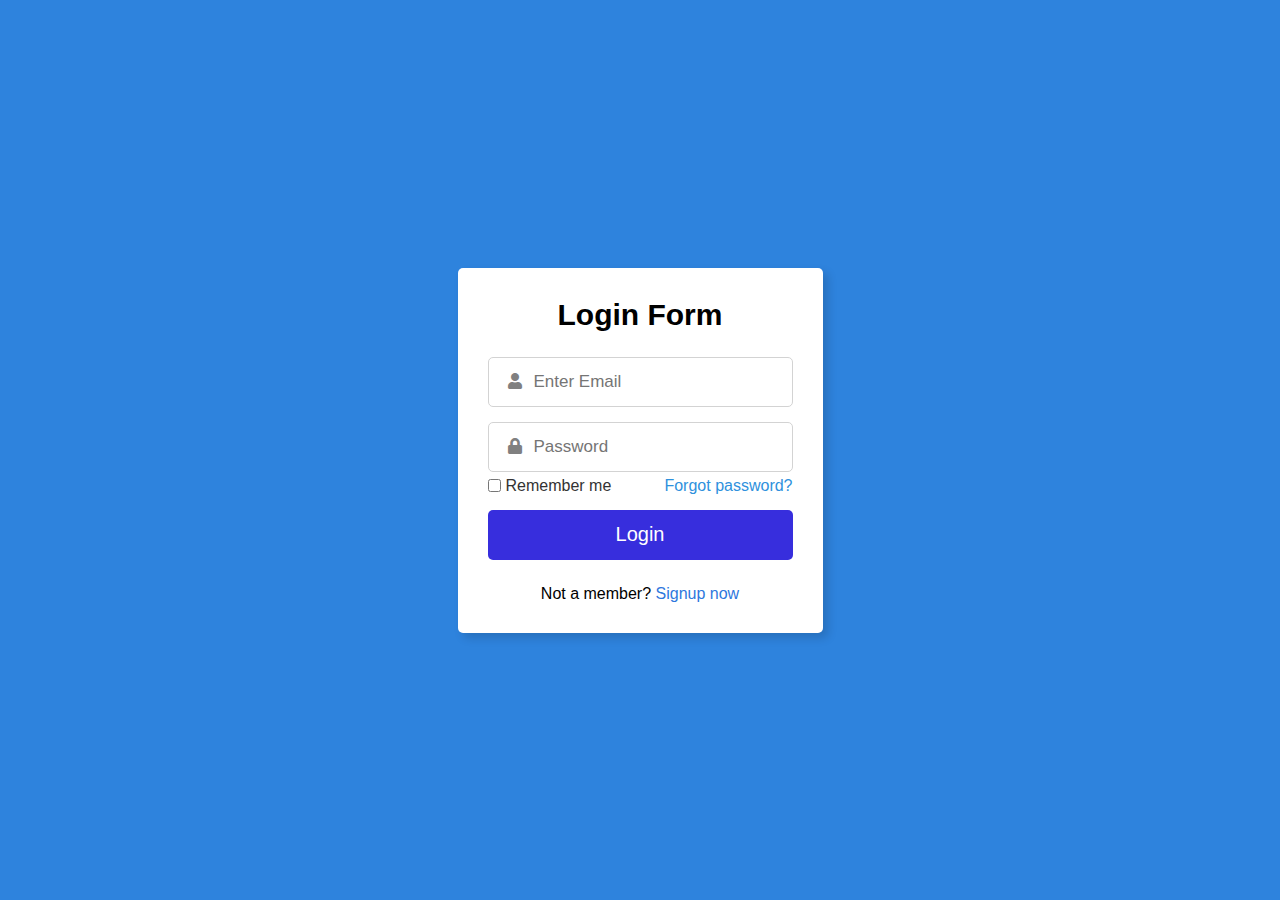
<file: login.html>
<!DOCTYPE html>
<html lang="en" dir="ltr">
  <head>
    <meta charset="UTF-8">
    <title> Login Form | CodingLab </title>
    <link rel="stylesheet" href="login.css">
   <link rel="stylesheet" href="https://cdnjs.cloudflare.com/ajax/libs/font-awesome/5.15.2/css/all.min.css"/>
   </head>
<body>
  <div class="main_div">
    <div class="title">Login Form</div>
    <form action="#">
      <div class="input_box">
        <input type="text" placeholder="Enter Email" required>
        <div class="icon"><i class="fas fa-user"></i></div>
      </div>
      <div class="input_box">
        <input type="password" placeholder="Password" required>
        <div class="icon"><i class="fas fa-lock"></i></div>
      </div>
      <div class="option_div">
        <div class="check_box">
          <input type="checkbox">
          <span>Remember me</span>
        </div>
        <div class="forget_div">
          <a href="#">Forgot password?</a>
        </div>
      </div>
      <div class="input_box button">
        <input type="submit" value="Login">
      </div>
      <div class="sign_up">
        Not a member? <a href="signup.html">Signup now</a>
      </div>
    </form>
  </div>
  
</body>
</html>
</file>
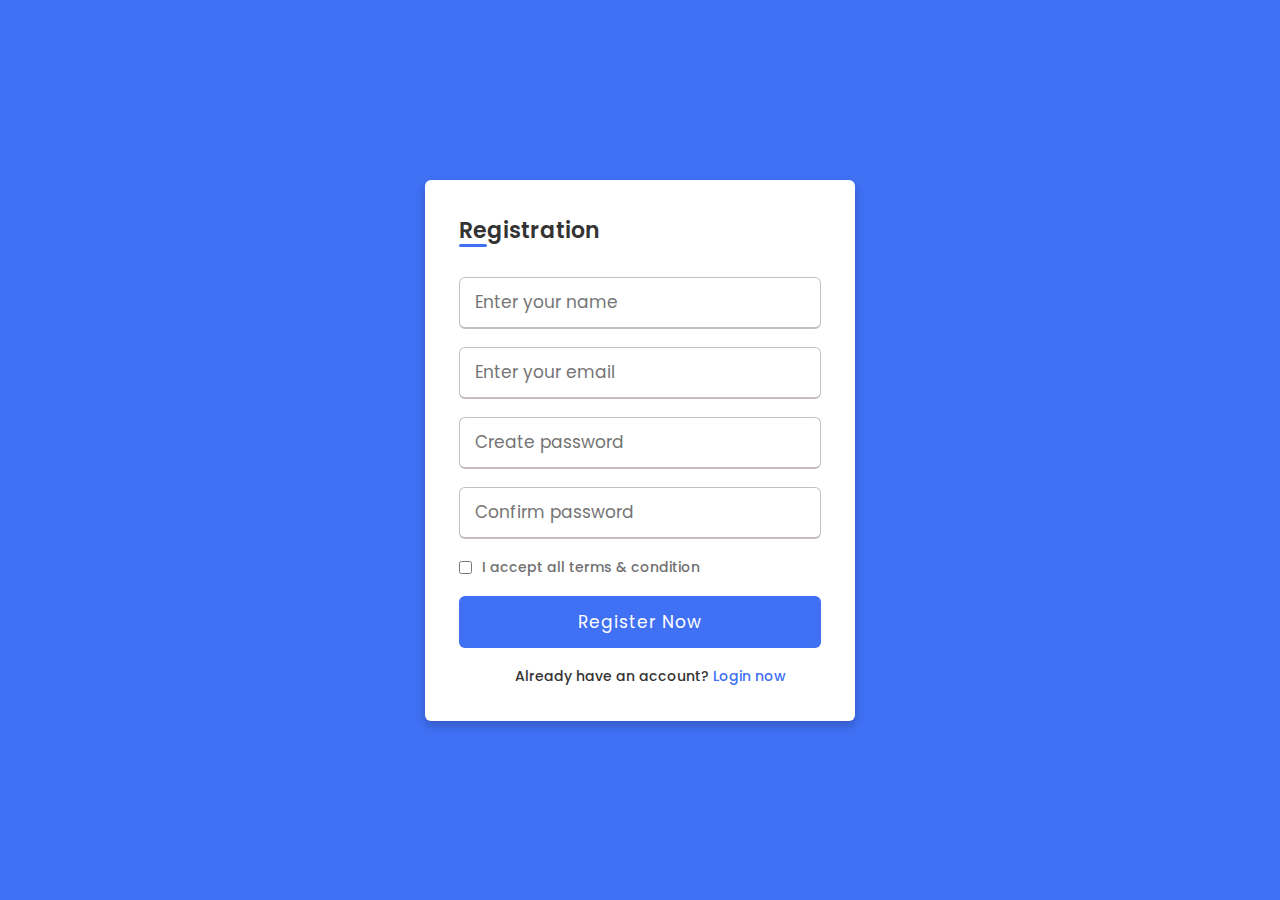
<file: signup.html>
<!DOCTYPE html>
<html lang="en" dir="ltr">
  <head>
    <meta charset="UTF-8">
    <meta name="viewport" content="width=device-width, initial-scale=1.0">
    <title> Registration or Sign Up form in HTML CSS | CodingLab </title> 
    <link rel="stylesheet" href="signup.css">
   </head>
<body>
  <div class="wrapper">
    <h2>Registration</h2>
    <form action="#">
      <div class="input-box">
        <input type="text" placeholder="Enter your name" required>
      </div>
      <div class="input-box">
        <input type="text" placeholder="Enter your email" required>
      </div>
      <div class="input-box">
        <input type="password" placeholder="Create password" required>
      </div>
      <div class="input-box">
        <input type="password" placeholder="Confirm password" required>
      </div>
      <div class="policy">
        <input type="checkbox">
        <h3>I accept all terms & condition</h3>
      </div>
      <div class="input-box button">
        <input type="Submit" value="Register Now">
      </div>
      <div class="text">
        <h3>Already have an account? <a href="login.html">Login now</a></h3>
      </div>
    </form>
  </div>
</body>
</html>
</file>
<file: login.css>
*{
    margin: 0;
    padding: 0;
    box-sizing: border-box;
    font-family: 'Poppins',sans-serif;
  }
  html,body{
    display: grid;
    height: 100vh;
    place-items:center;
    background: #2e83dd;
  }
  .main_div{
    width: 365px;
    background: #fff;
    padding: 30px;
    border-radius: 5px;
    box-shadow: 5px 5px 10px rgba(0, 0, 0, 0.15);
  }
  .main_div .title{
    text-align: center;
    font-size: 30px;
    font-weight: 600;
  }

  form {
    margin-top: 25px;
  }
  form .input_box{
    height: 50px;
    width: 100%;
    position: relative;
    margin-top: 15px;
  }
  .input_box input{
    height: 100%;
    width: 100%;
    outline: none;
    border: 1px solid lightgrey;
    border-radius: 5px;
    padding-left: 45px;
    font-size: 17px;
    transition: all 0.3s ease;
  }
  .input_box input:focus{
    border-color: #2e31dd;
  }
  .input_box .icon{
    position: absolute;
    top: 50%;
    left: 20px;
    transform: translateY(-50%);
    color: grey;
  }
  form .option_div{
    margin-top: 5px;
    display: flex;
    justify-content: space-between;
  }
  .option_div .check_box{
    display: flex;
    align-items: center;
  }
  .option_div span{
    margin-left: 5px;
    font-size: 16px;
    color: #333;
  }
  .option_div .forget_div a{
    font-size: 16px;
    color: #2e91dd;
  }
  .button input{
    padding-left: 0;
    background: #372edd;
    color: #fff;
    border: none;
    font-size: 20px;
    font-weight: 500;
    cursor: pointer;
    transition: all 0.3s linear;
  }
  .button input:hover{
    background: #1810a7;
  }
  form .sign_up{
    text-align: center;
    margin-top: 25px;
  }
  .sign_up a{
    color: #2e77dd;
  }
  form a{
    text-decoration: none;
  }
  form a:hover{
    text-decoration: underline;
  }
</file>
<file: signup.css>
@import url('https://fonts.googleapis.com/css?family=Poppins:400,500,600,700&display=swap');
*{
  margin: 0;
  padding: 0;
  box-sizing: border-box;
  font-family: 'Poppins', sans-serif;
}
body{
  min-height: 100vh;
  display: flex;
  align-items: center;
  justify-content: center;
  background: #4070f4;
}
.wrapper{
  position: relative;
  max-width: 430px;
  width: 100%;
  background: #fff;
  padding: 34px;
  border-radius: 6px;
  box-shadow: 0 5px 10px rgba(0,0,0,0.2);
}
.wrapper h2{
  position: relative;
  font-size: 22px;
  font-weight: 600;
  color: #333;
}
.wrapper h2::before{
  content: '';
  position: absolute;
  left: 0;
  bottom: 0;
  height: 3px;
  width: 28px;
  border-radius: 12px;
  background: #4070f4;
}
.wrapper form{
  margin-top: 30px;
}
.wrapper form .input-box{
  height: 52px;
  margin: 18px 0;
}
form .input-box input{
  height: 100%;
  width: 100%;
  outline: none;
  padding: 0 15px;
  font-size: 17px;
  font-weight: 400;
  color: #333;
  border: 1.5px solid #C7BEBE;
  border-bottom-width: 2.5px;
  border-radius: 6px;
  transition: all 0.3s ease;
}
.input-box input:focus,
.input-box input:valid{
  border-color: #4070f4;
}
form .policy{
  display: flex;
  align-items: center;
}
form h3{
  color: #707070;
  font-size: 14px;
  font-weight: 500;
  margin-left: 10px;
}
.input-box.button input{
  color: #fff;
  letter-spacing: 1px;
  border: none;
  background: #4070f4;
  cursor: pointer;
}
.input-box.button input:hover{
  background: #0e4bf1;
}
form .text h3{
 color: #333;
 width: 100%;
 text-align: center;
}
form .text h3 a{
  color: #4070f4;
  text-decoration: none;
}
form .text h3 a:hover{
  text-decoration: underline;
}
</file>
